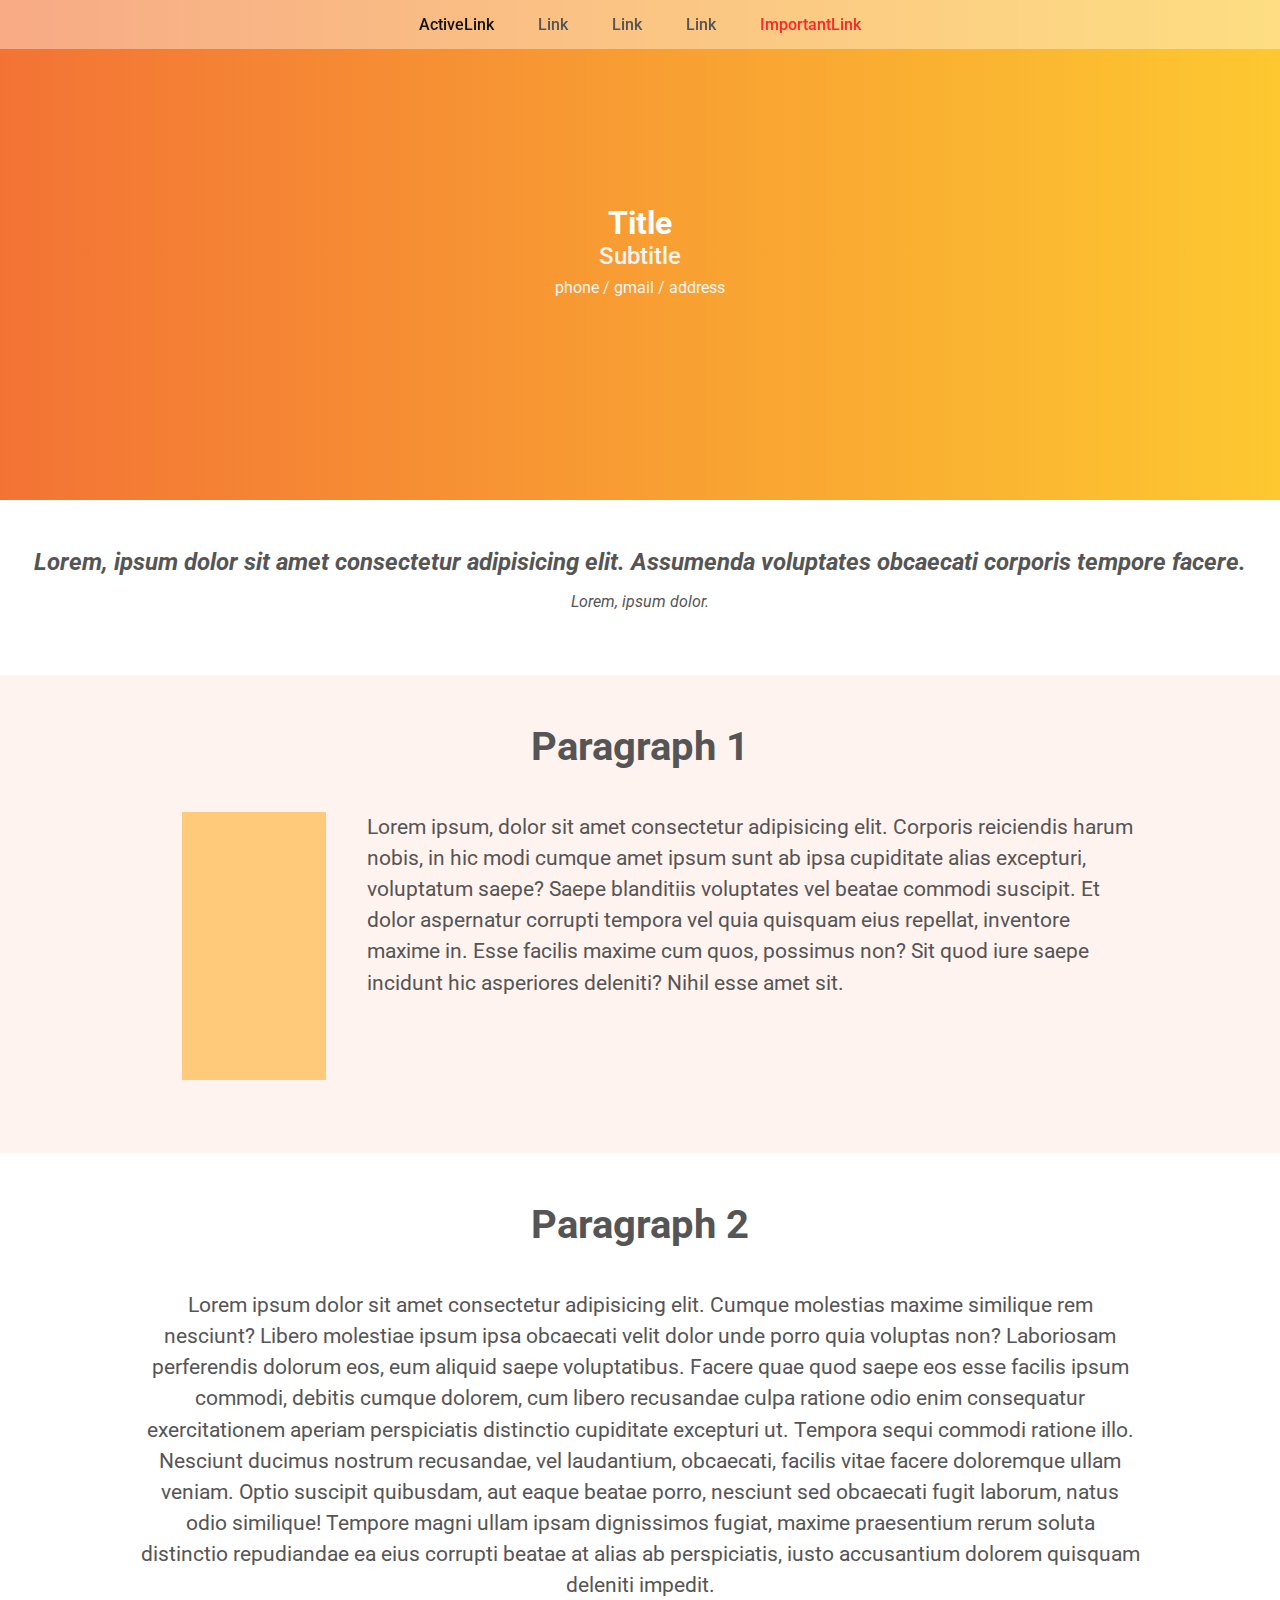
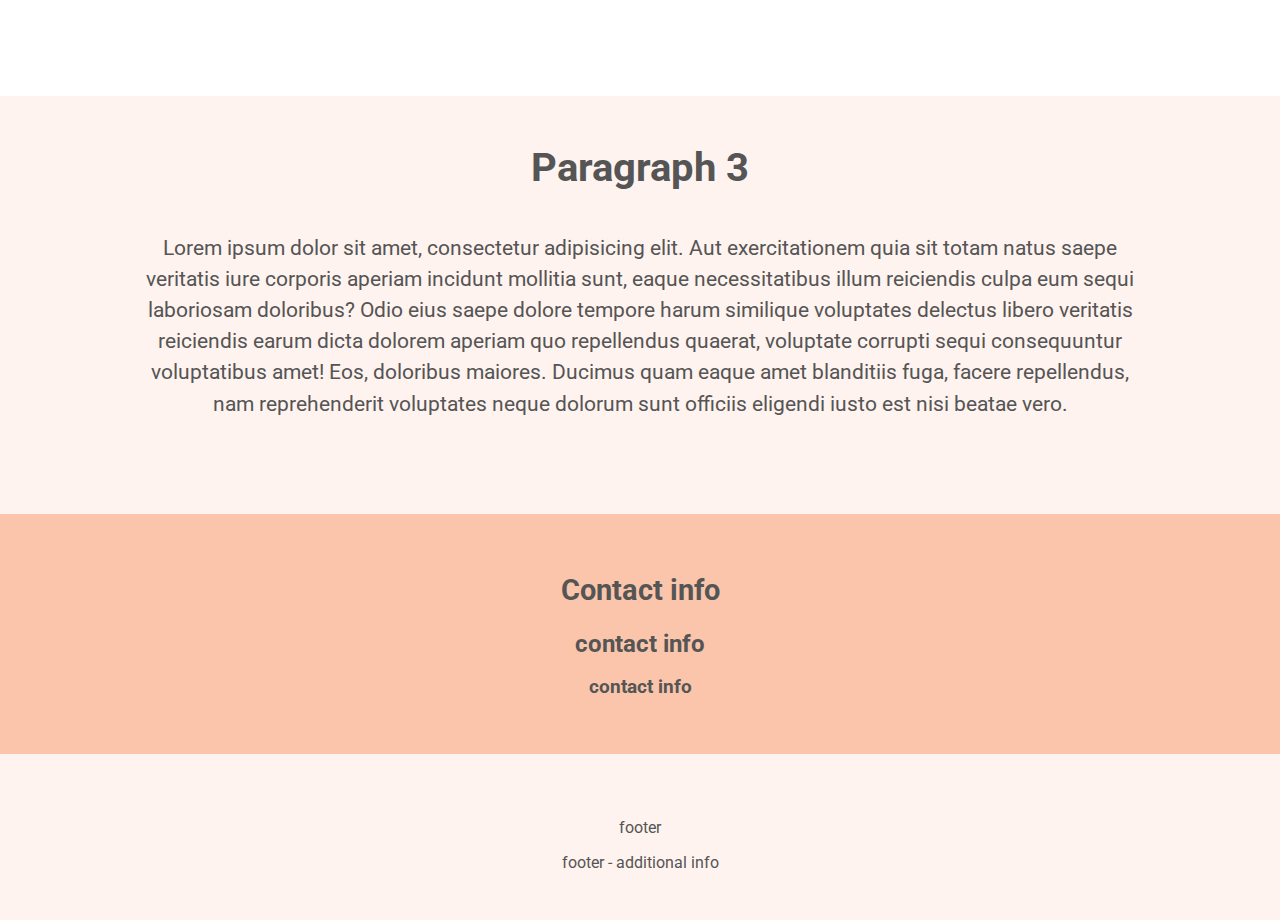
<file: index.html>
<!DOCTYPE html>
<html lang="en">
<head>
    <meta charset="UTF-8">
    <meta http-equiv="X-UA-Compatible" content="IE=edge">
    <meta name="viewport" content="width=device-width, initial-scale=1.0">
    <link rel="stylesheet" href="style.css">
    <link href="https://maxcdn.bootstrapcdn.com/font-awesome/4.1.0/css/font-awesome.min.css" rel="stylesheet">
    <script src="script.js" async></script>
    <title>Document</title>
</head>
<body>
    <header class="header header-index">
        <nav class="header-nav small-screen">
            <button class="spann s-1"><i class="fa fa-bars white"></i></button>
            <span class="spann s-2">Title</span>
        </nav>
        <nav class="header-nav big-screen">
            <ul class="header-nav-list">
                <li><a class="header-links active" href="#">ActiveLink</a></li>
                <li><a class="header-links unactive" href="#">Link</a></li>
                <li><a class="header-links unactive" href="#">Link</a></li>
                <li><a class="header-links unactive" href="#">Link</a></li>
                <li><a class="header-links important" href="#" style="color: rgb(252, 41, 41)">ImportantLink</a></li>
            </ul>
        </nav>
        <div class="title">
            <h1 class="title-1">Title</h1>
            <h2 class="title-2">Subtitle</h2>
            <h3 class="title-3 mt-1">phone / gmail / address</h3>
        </div>
    </header>

    <section>
        <div class="quote">
            <h2 class="italic">Lorem, ipsum dolor sit amet consectetur adipisicing elit. Assumenda voluptates obcaecati corporis tempore facere.</h2>
            <p class="italic">Lorem, ipsum dolor.</p>
        </div>
    </section>

    <section class="paragraphs">
        <div class="pg-background">
            <h1 class="pg-title">Paragraph 1</h1>
            <div class="pg">
                <img class="pg-img" src="img/placeholder.jpg" alt="img">
                <p>Lorem ipsum, dolor sit amet consectetur adipisicing elit. Corporis reiciendis harum nobis, in hic modi cumque amet ipsum sunt ab ipsa
                    cupiditate alias excepturi, voluptatum saepe? Saepe blanditiis voluptates vel beatae commodi suscipit. Et dolor aspernatur corrupti 
                    tempora vel quia quisquam eius repellat, inventore maxime in. Esse facilis maxime cum quos, possimus non? Sit quod iure saepe incidunt 
                    hic asperiores deleniti? Nihil esse amet sit.
                </p>
            </div>
        </div>

        <div class="no-pg-background">
            <h1 class="pg-title">Paragraph 2</h1>
            <div class="pg">
                <p class="text-center">Lorem ipsum dolor sit amet consectetur adipisicing elit. Cumque molestias maxime similique rem nesciunt? Libero molestiae 
                    ipsum ipsa obcaecati velit dolor unde porro quia voluptas non? Laboriosam perferendis dolorum eos, eum aliquid saepe voluptatibus. Facere quae 
                    quod saepe eos esse facilis ipsum commodi, debitis cumque dolorem, cum libero recusandae culpa ratione odio enim consequatur exercitationem 
                    aperiam perspiciatis distinctio cupiditate excepturi ut. Tempora sequi commodi ratione illo. Nesciunt ducimus nostrum recusandae, vel laudantium,
                    obcaecati, facilis vitae facere doloremque ullam veniam. Optio suscipit quibusdam, aut eaque beatae porro, nesciunt sed obcaecati fugit laborum,
                    natus odio similique! Tempore magni ullam ipsam dignissimos fugiat, maxime praesentium rerum soluta distinctio repudiandae ea eius corrupti
                    beatae at alias ab perspiciatis, iusto accusantium dolorem quisquam deleniti impedit.
                </p>
            </div>
        </div>

        <div class="pg-background">
            <h1 class="pg-title">Paragraph 3</h1>
            <div class="pg">
                <p class="text-center">Lorem ipsum dolor sit amet, consectetur adipisicing elit. Aut exercitationem quia sit totam natus saepe veritatis iure 
                    corporis aperiam incidunt mollitia sunt, eaque necessitatibus illum reiciendis culpa eum sequi laboriosam doloribus? Odio eius saepe dolore 
                    tempore harum similique voluptates delectus libero veritatis reiciendis earum dicta dolorem aperiam quo repellendus quaerat, voluptate corrupti 
                    sequi consequuntur voluptatibus amet! Eos, doloribus maiores. Ducimus quam eaque amet blanditiis fuga, facere repellendus, nam reprehenderit 
                    voluptates neque dolorum sunt officiis eligendi iusto est nisi beatae vero.
                </p>
            </div>
        </div>
    </section>

    <section class="outro">
        <div class="outro-info">
            <p class="outro-text outro-text-1" onclick="console.log(window.scrollY)">Contact info</p>
            <p class="outro-text outro-text-2">contact info</p>
            <p class="outro-text outro-text-3">contact info</p>
        </div>
    </section>

    <div class="pg-background">
        <div class="text-center">
            <p>footer</p>
            <p>footer - additional info</p>
        </div>
    </div>
</body>
</html>
</file>
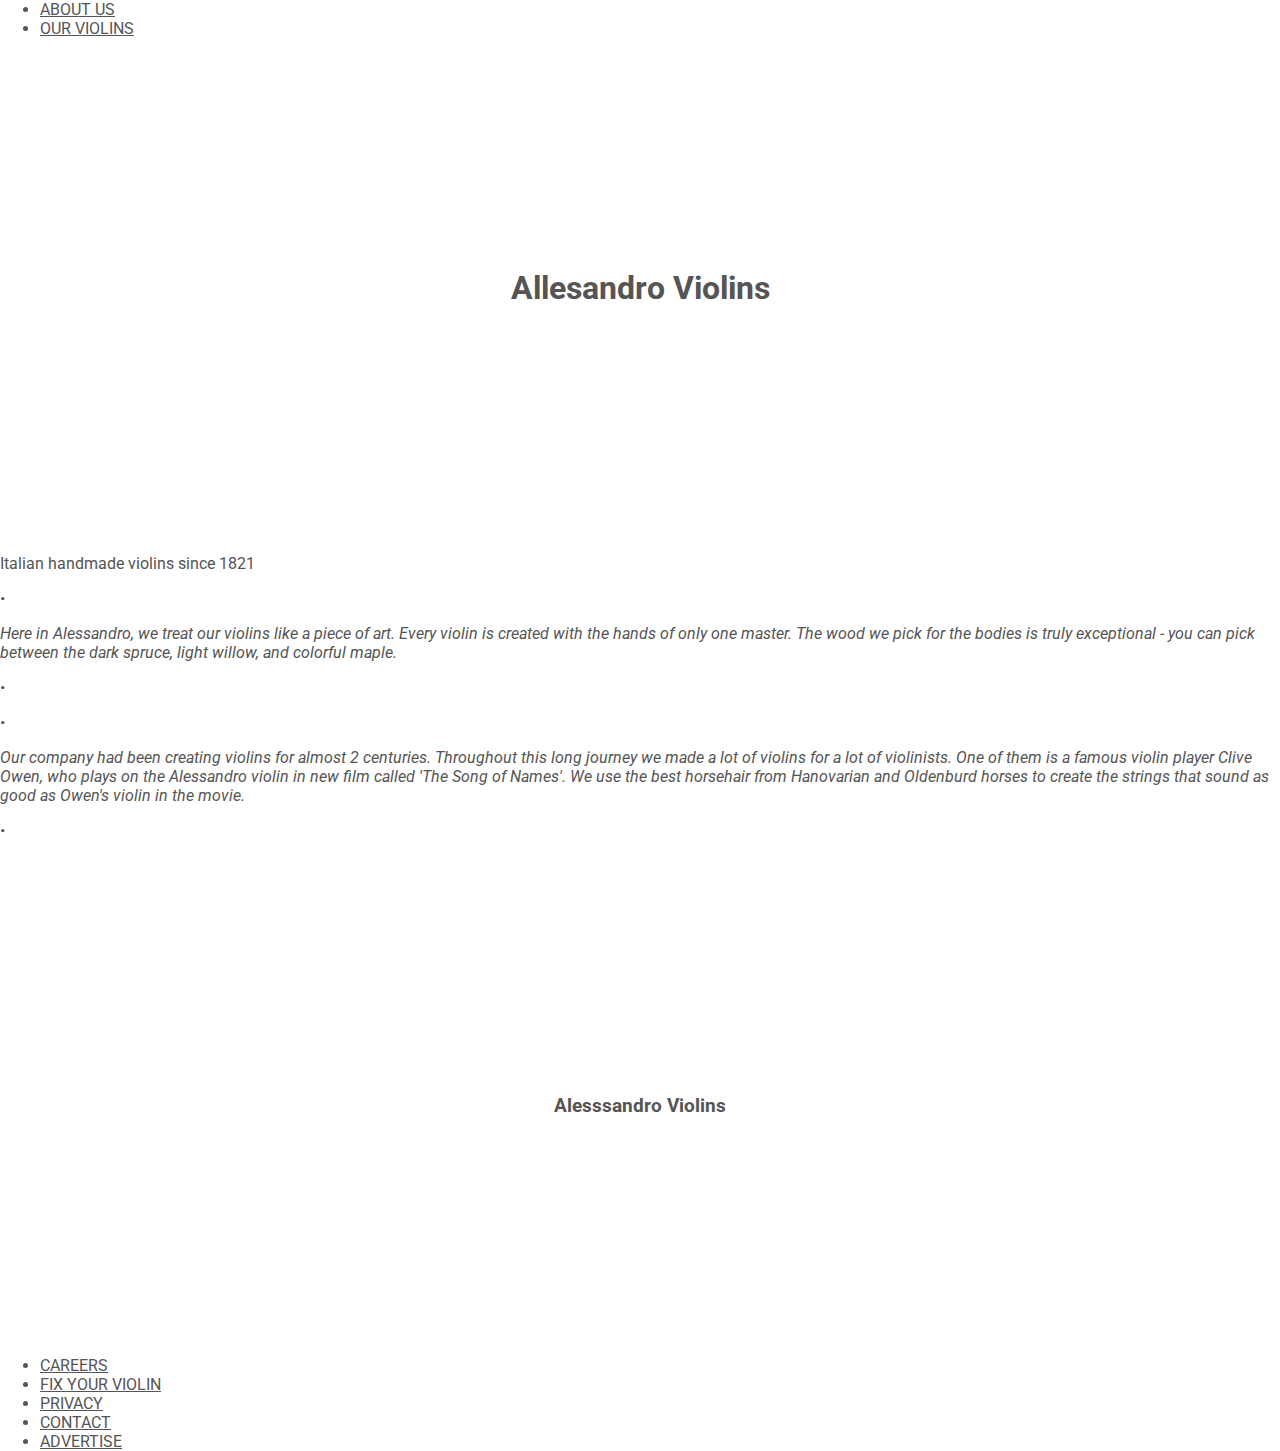
<file: home.html>
<!DOCTYPE html>

<html>

    <head>
        <title> Alessandro Violins </title>
        <meta name="viewport" content="width=device-width, initial-scale=1.0">
        <link rel="stylesheet" href="style.css">
        <script src="script.js"></script>
    </head>

    <body class="body">
        
        <header class="main-header">

            <nav class="nav main-nav">
                <ul>
                    <li><a href="home.html">ABOUT US</a></li>
                    <li><a href="products.html">OUR VIOLINS</a></li>
                </ul>
            </nav>

            <div class="title-header">
                <div>
                    <h1 class="title main-title">Allesandro Violins</h1>
                    <p class="header-paragraph">Italian handmade violins since 1821</p>
                </div>
            </div>

        </header>

        <section class="section">

        <div class="box-1">

            <p class="main-paragraph main-paragraph-dot">•</p>

            <p class="main-paragraph"><i>Here in Alessandro, we treat our violins like a piece of art. Every violin is created with the hands of only one master. 
               The wood we pick for the bodies is truly exceptional - you can pick between the dark spruce, light willow, and colorful maple.</i>
            </p>

            <p class="main-paragraph main-paragraph-dot">•</p>

        </div>

        <div class="box-2">

            <p class="main-paragraph main-paragraph-dot">•</p>

            <p class="main-paragraph"><i>Our company had been creating violins for almost 2 centuries. Throughout this long journey we made a lot of violins
                for a lot of violinists. One of them is a famous violin player Clive Owen, who plays on the Alessandro violin in new film called 'The Song of Names'.
                We use the best horsehair from Hanovarian and Oldenburd horses to create the strings that sound as good as Owen's violin in the movie.</i>
            </p>

            <p class="main-paragraph main-paragraph-dot">•</p>
        
        </div>

        <footer class="footer">

            <h3 class="title footer-title">Alesssandro Violins</h3>

            <ul>
                <li><a href="#">CAREERS</a></li>
                <li><a href="#">FIX YOUR VIOLIN</a></li>
                <li><a href="#">PRIVACY</a></li>
                <li><a href="#">CONTACT</a></li>
                <li><a href="#">ADVERTISE</a></li>
            </ul>

        </footer>

        </section>

    </body>
</html>
</file>
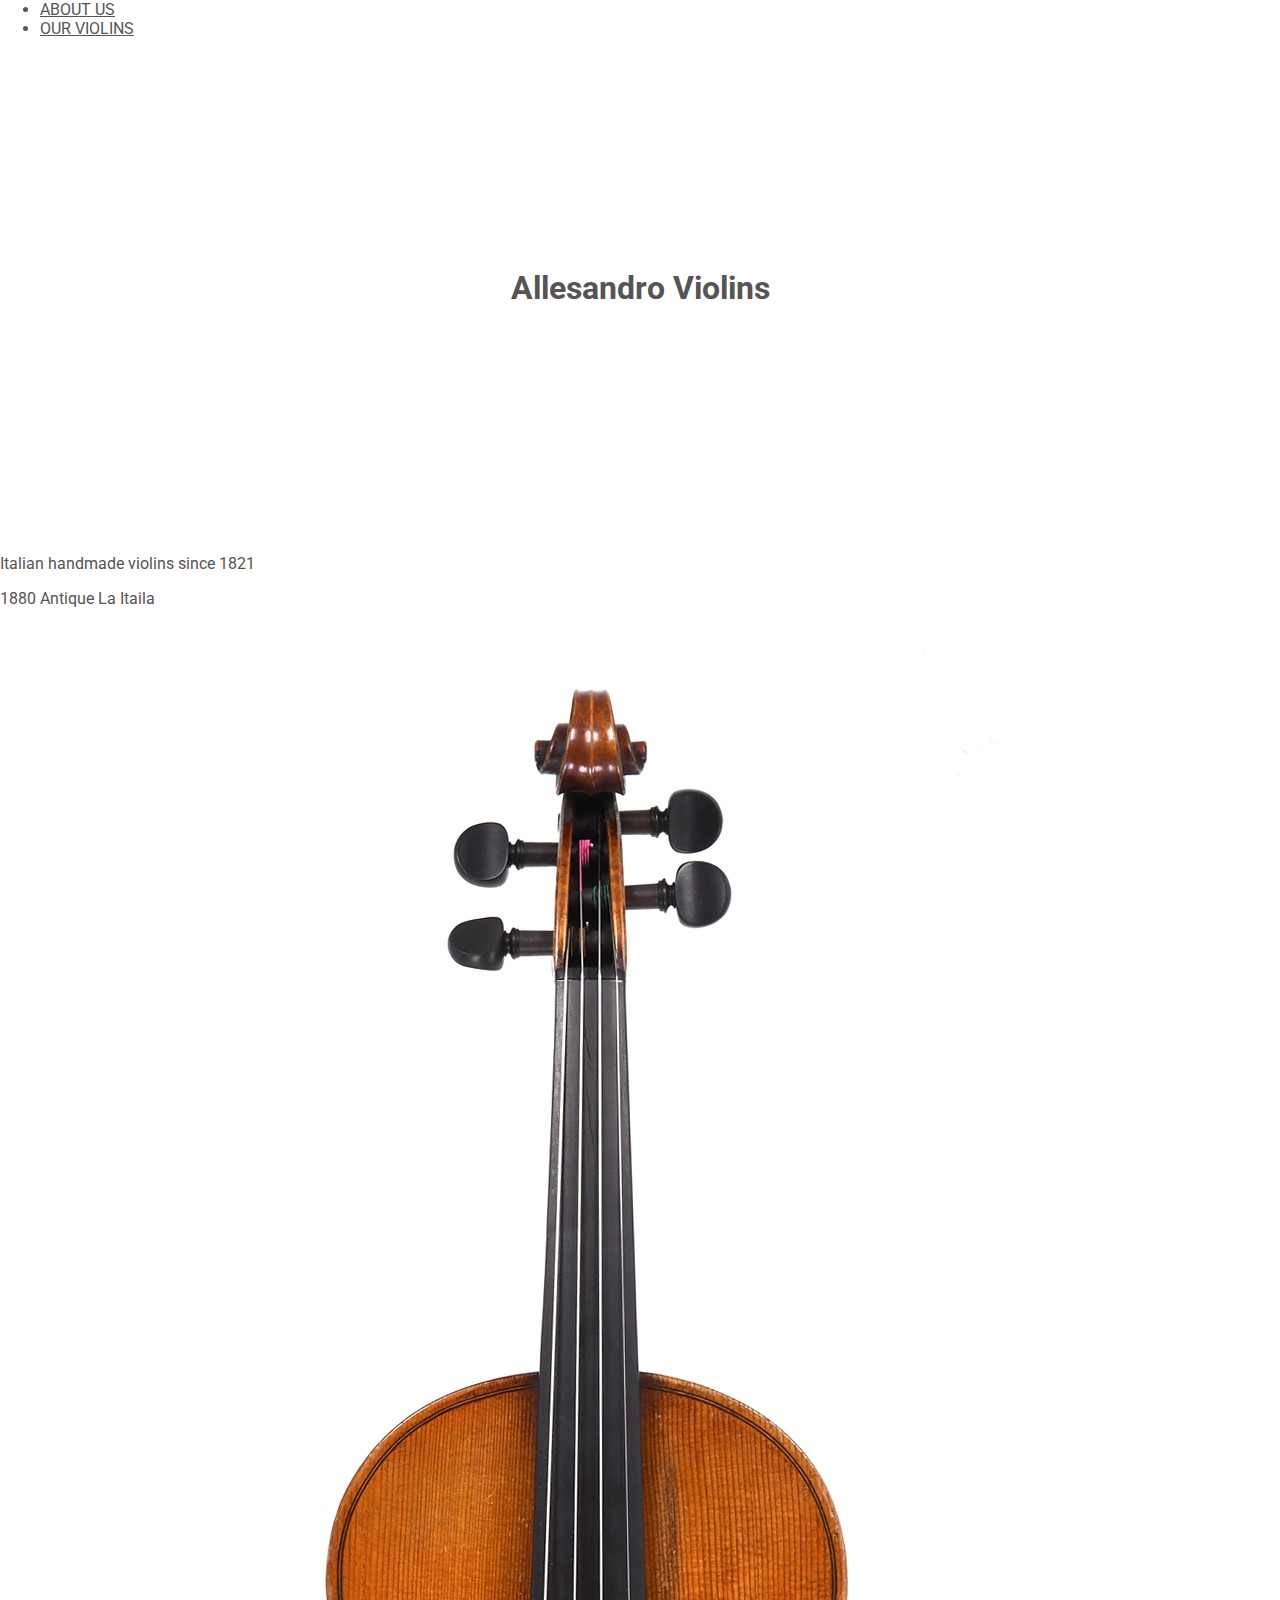
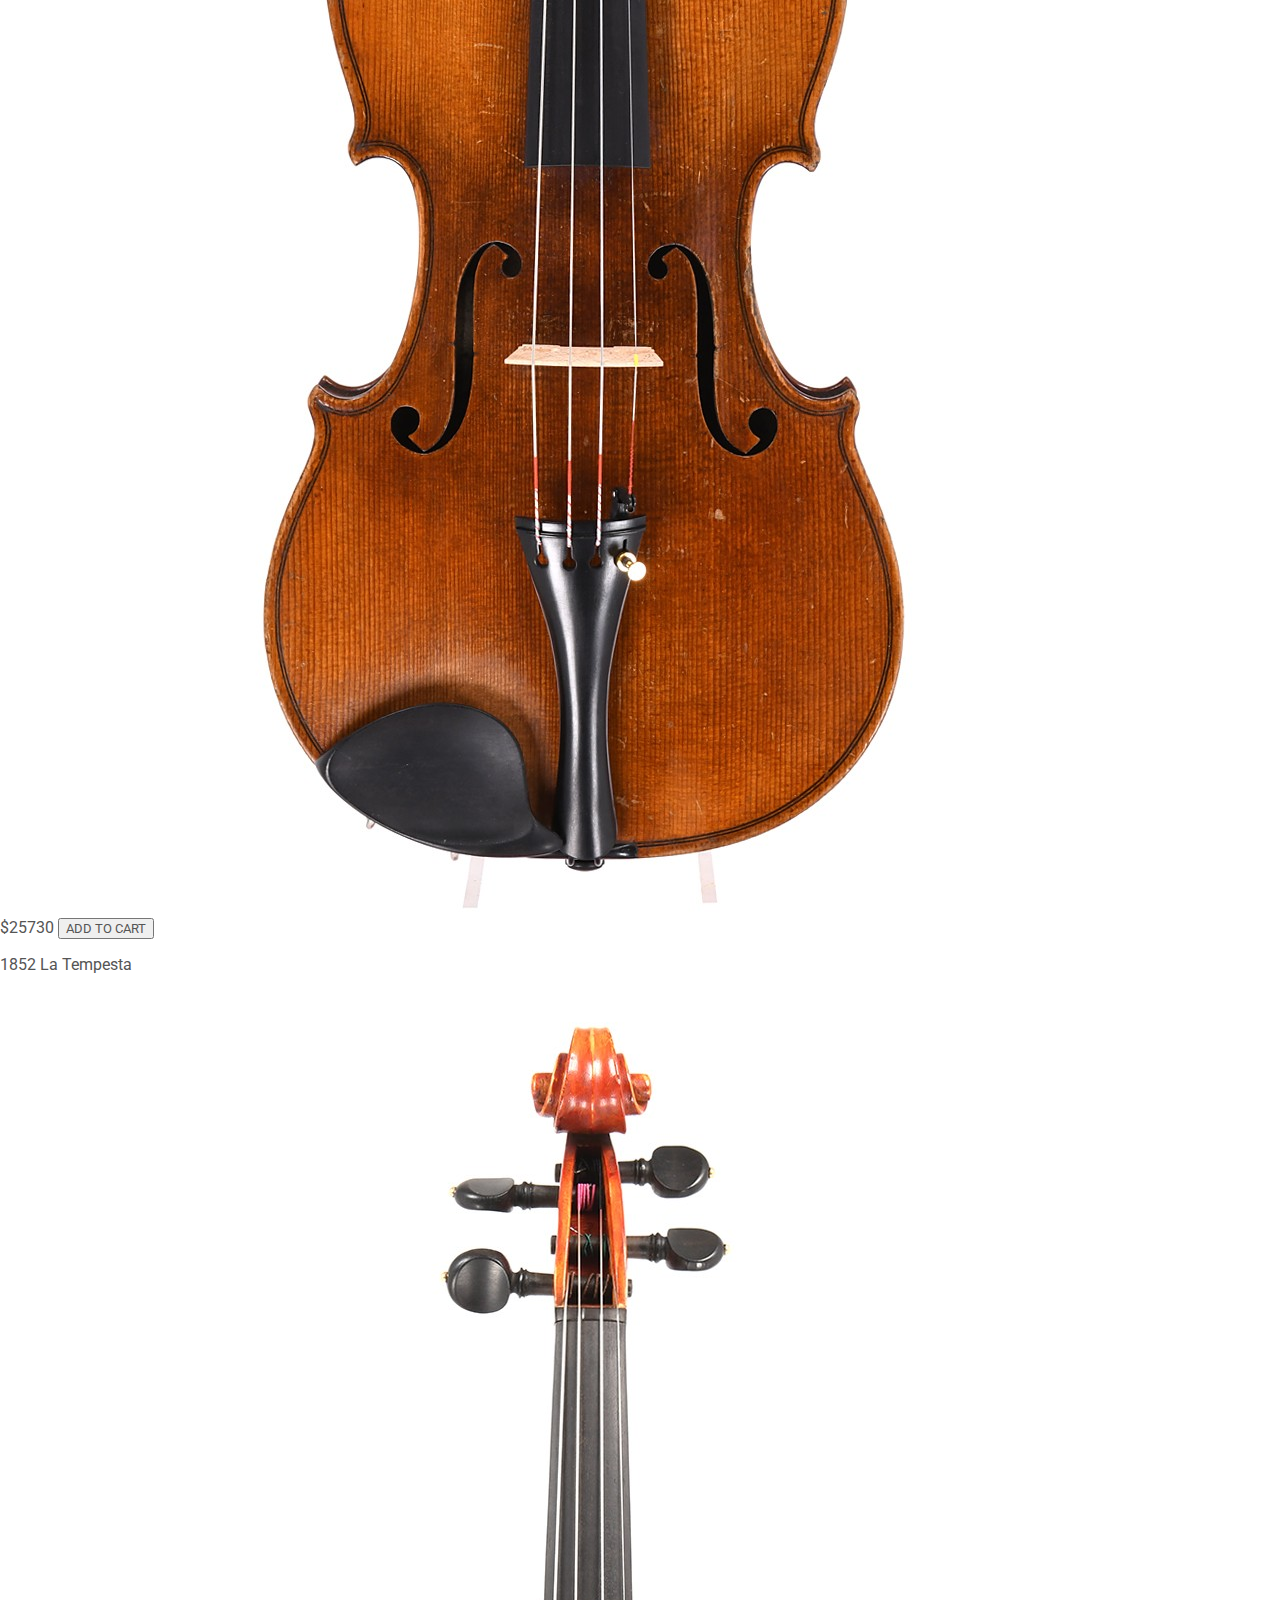
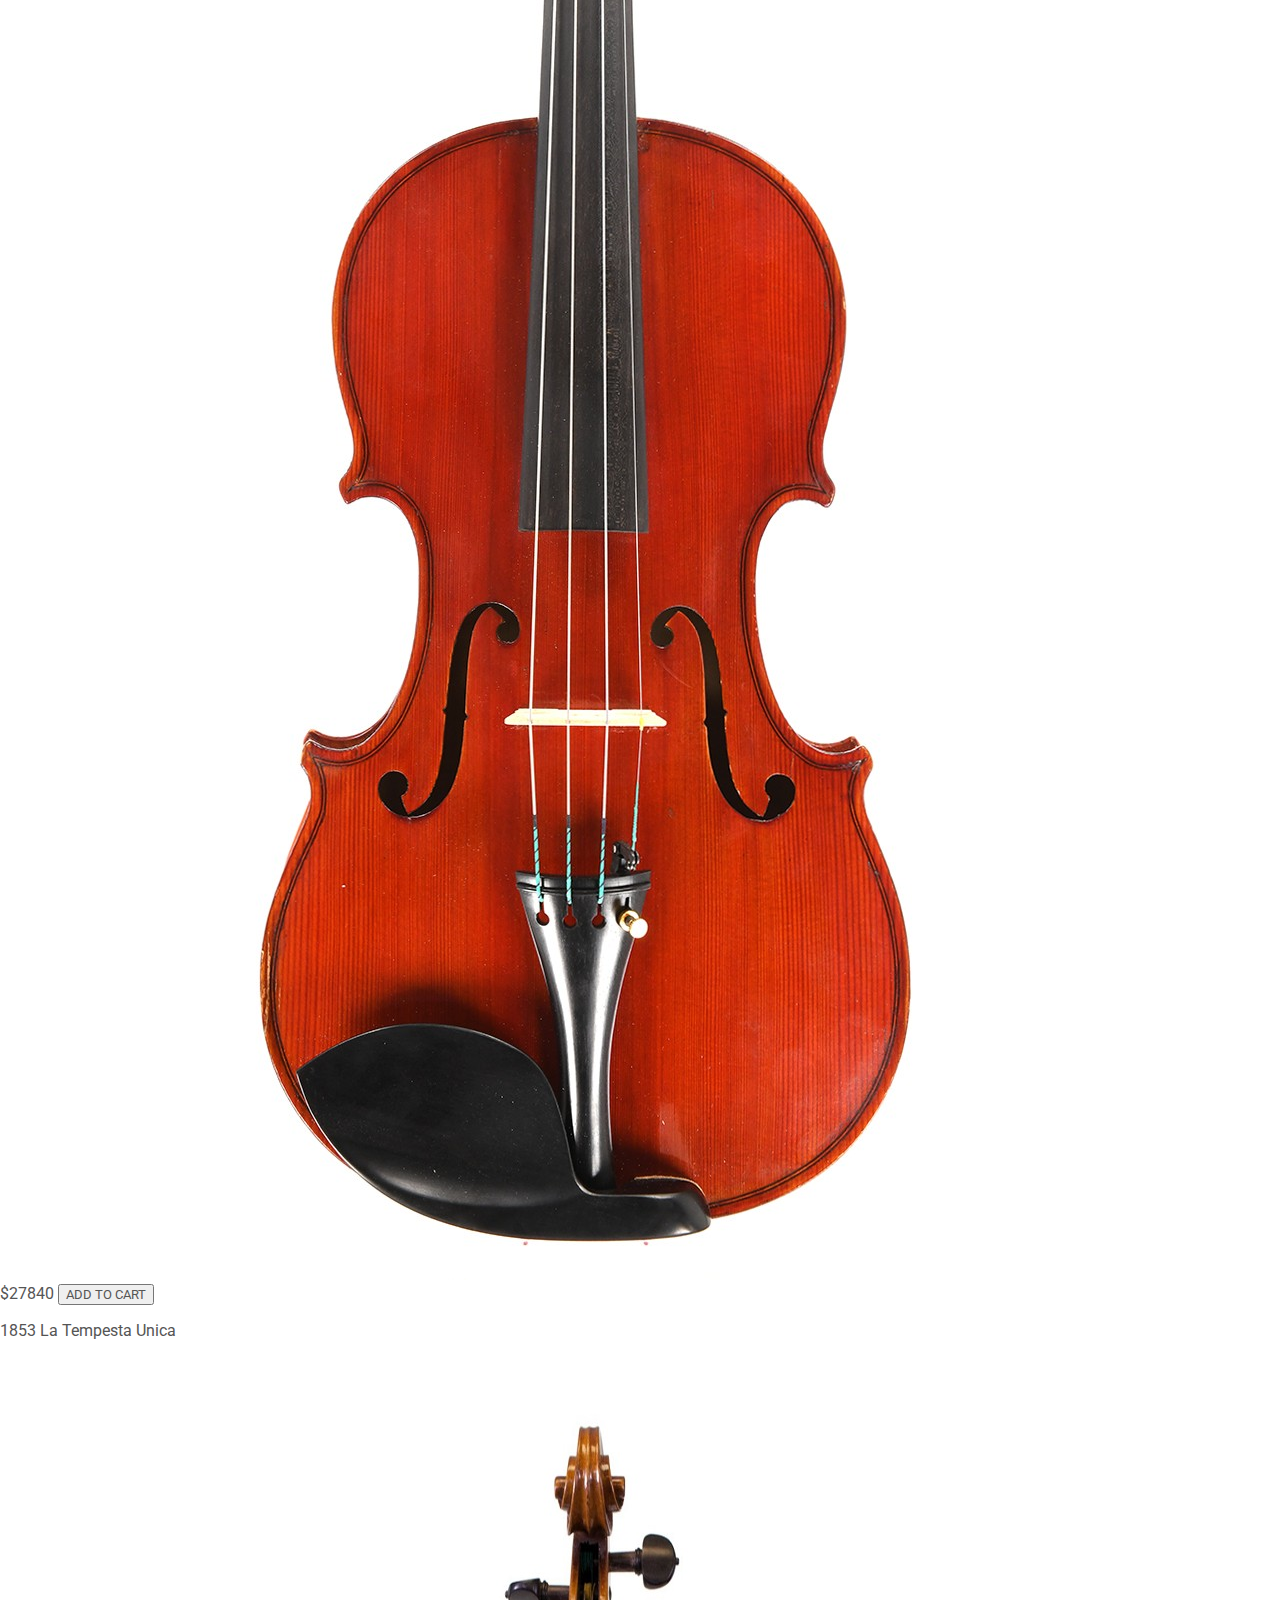
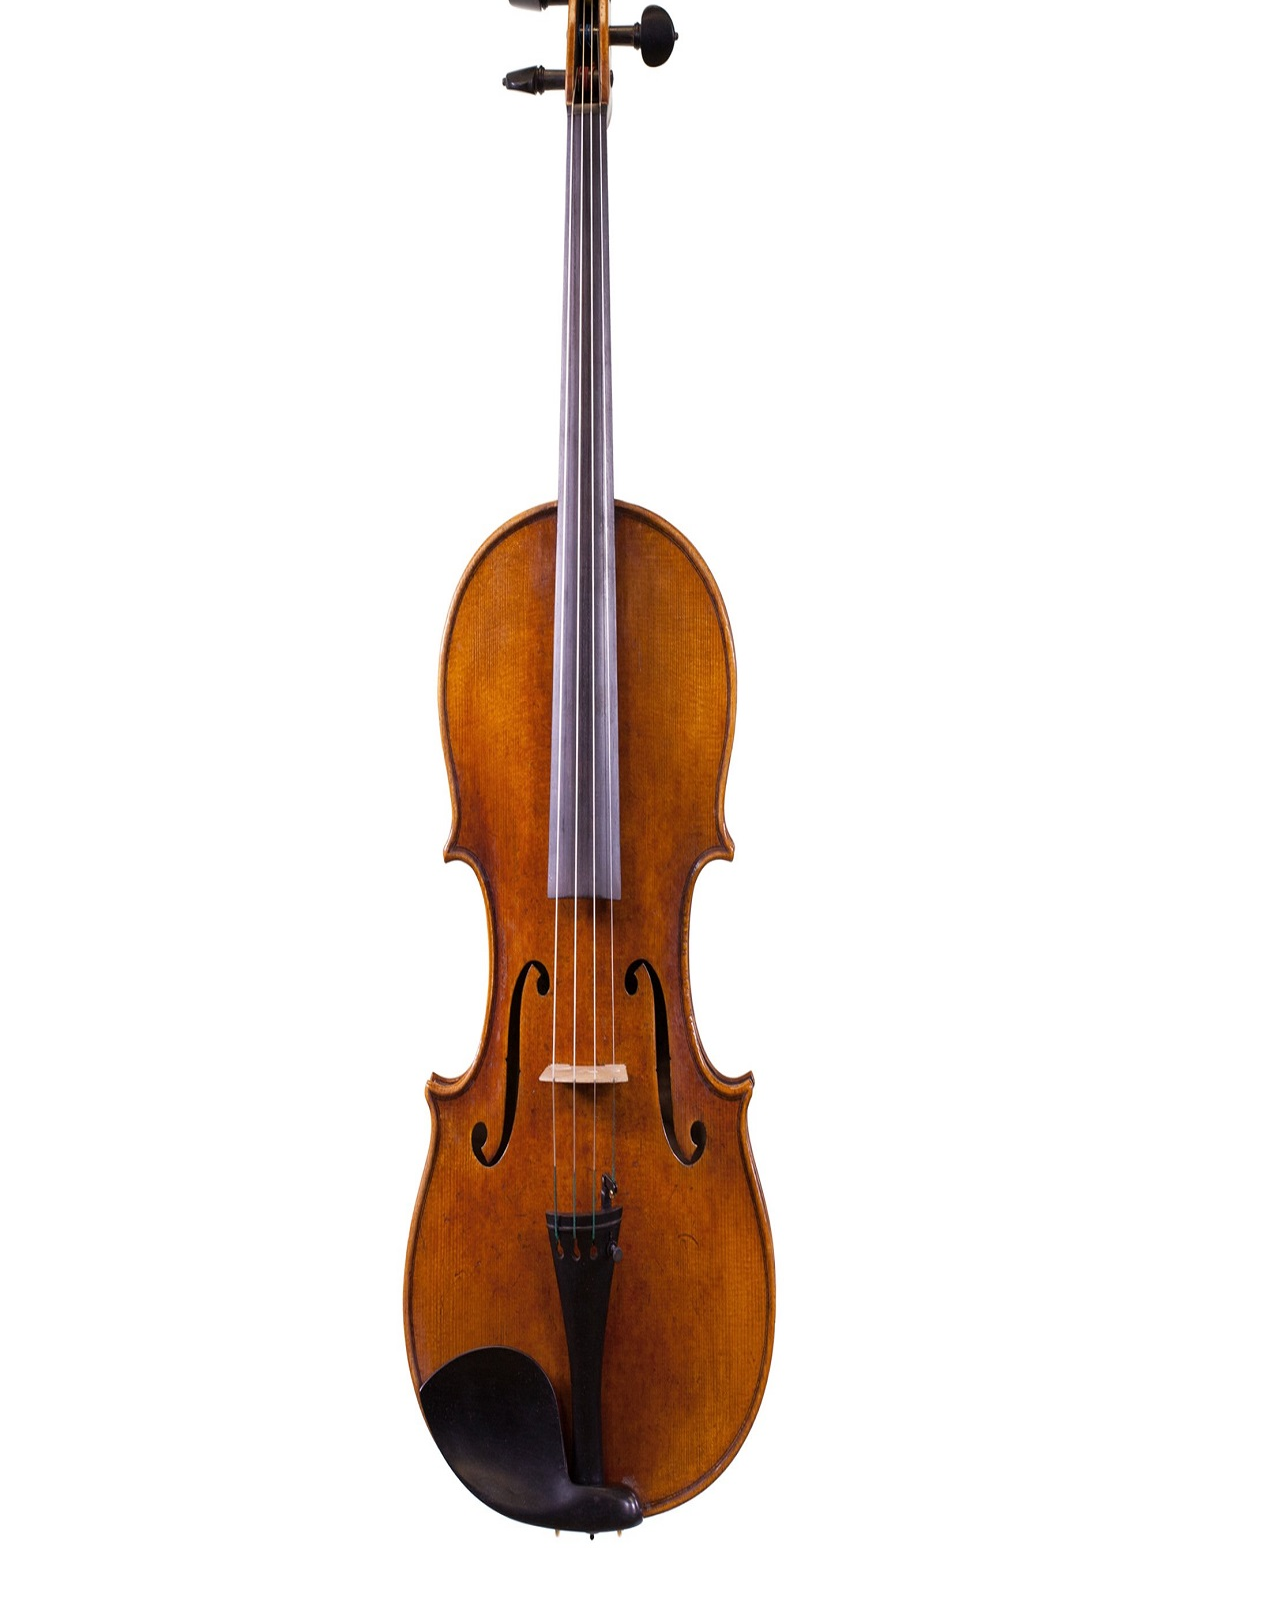
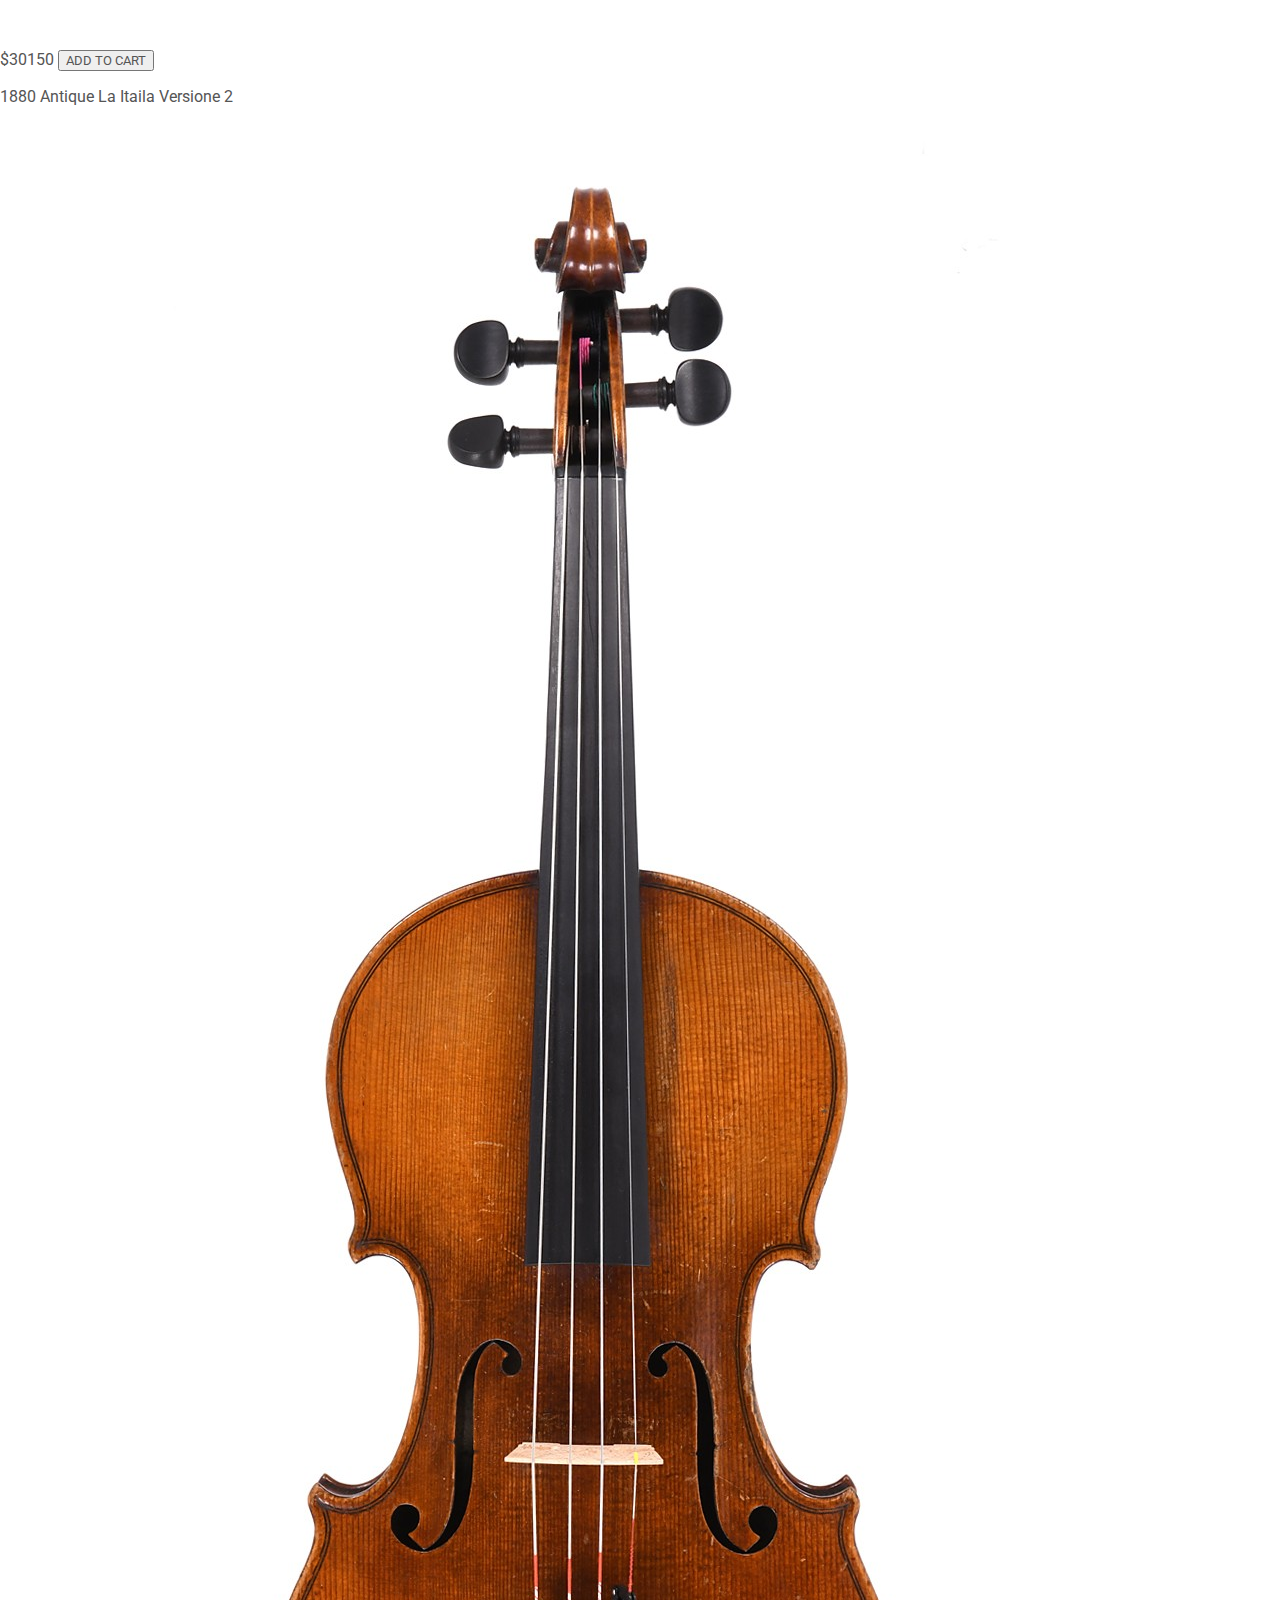
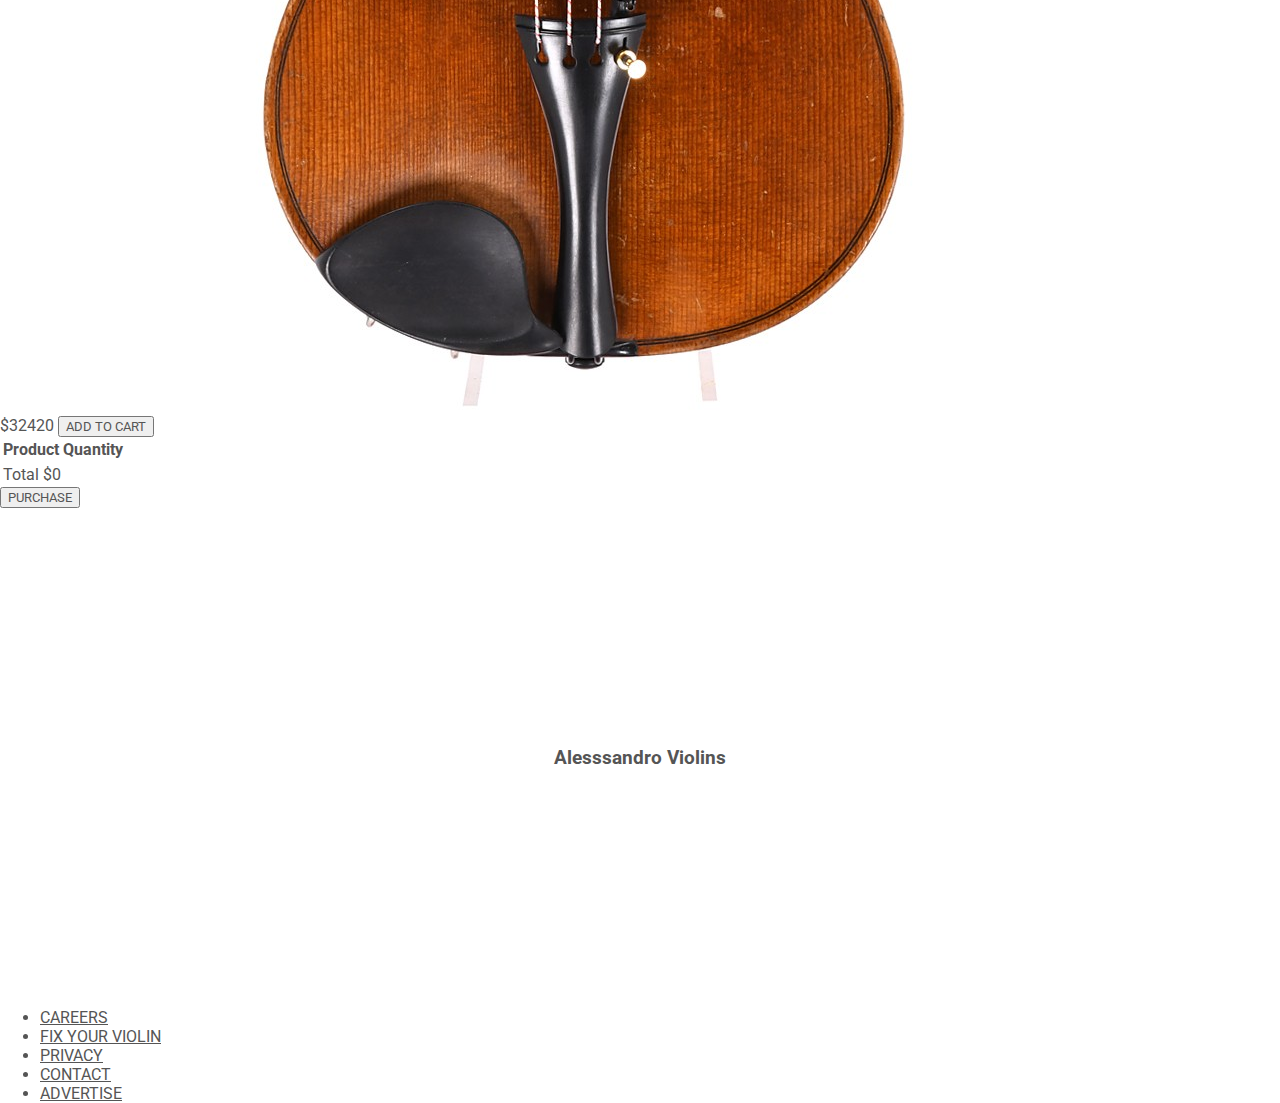
<file: products.html>
<!DOCTYPE html>

<html>

    <head>
        <title> Alessandro Violins </title>
        <meta name="viewport" content="width=device-width, initial-scale=1.0">
        <link rel="stylesheet" href="style.css" />
        <script src="script.js" async></script>
    </head>

    <body class="body">
        
        <header class="main-header">

            <nav class="nav main-nav">
                <ul>
                    <li><a href="home.html">ABOUT US</a></li>
                    <li><a href="products.html">OUR VIOLINS</a></li>
                </ul>
            </nav>

            <div class="title-header">
                <div>
                    <h1 class="title main-title">Allesandro Violins</h1>
                    <p class="header-paragraph">Italian handmade violins since 1821</p>
                </div>
            </div>

        </header>

        <section>
        
            <div class="store-items">

                <div class="store-item">

                    <p class="store-item-name js-item-name">1880 Antique La Itaila</p>
                    <img class="store-item-image" src="images/violin-1.jpg">
                    <div class="store-item-info">
                        <span class="store-item-price">$25730</span>
                        <button class="button-purchase">ADD TO CART</button>
                    </div>

                </div>

                <div class="store-item">

                    <p class="store-item-name js-item-name">1852 La Tempesta</p>
                    <img class="store-item-image" src="images/violin-2.jpg">
                    <div class="store-item-info">
                        <span class="store-item-price">$27840</span>
                        <button class="button-purchase">ADD TO CART</button>
                    </div>

                </div>
            
                <div class="store-item">

                    <p class="store-item-name js-item-name">1853 La Tempesta Unica</p>
                    <img class="store-item-image" src="images/violin-3.jpg">
                    <div class="store-item-info">
                        <span class="store-item-price">$30150</span>
                        <button class="button-purchase">ADD TO CART</button>
                    </div>

                </div>
            
                <div class="store-item">

                    <p class="store-item-name-2 js-item-name">1880 Antique La Itaila Versione 2</p>
                    <img class="store-item-image" src="images/violin-1.jpg">
                    <div class="store-item-info">
                        <span class="store-item-price">$32420</span>
                        <button class="button-purchase">ADD TO CART</button>
                    </div>

                </div>
            
            </div>

        </section>

        <section>

            <div class="cart-page">

                <table>
                    <tr>
                        <div>
                            <th>Product</th>
                            <th class="quantity">Quantity</th>
                        </div>
                    </tr>
                </table>

                <table class="cart-items">
                </table>

                <div class="total-price">

                    <table>
                        <tr>
                            <td class="product-name">Total</td>
                            <td class="purchase-total">$0</td>
                        </tr>
                    </table>

                </div>

            </div>

            <div class="btn-purchase-block">
                <button class="btn-purchase">PURCHASE</button>
            </div>

        </section>

        <footer class="footer">

            <h3 class="title footer-title">Alesssandro Violins</h3>

            <ul>
                <li><a href="#">CAREERS</a></li>
                <li><a href="#">FIX YOUR VIOLIN</a></li>
                <li><a href="#">PRIVACY</a></li>
                <li><a href="#">CONTACT</a></li>
                <li><a href="#">ADVERTISE</a></li>
            </ul>

        </footer>

    </body>
</html>
</file>
<file: style.css>
@import url("https://fonts.googleapis.com/css2?family=Roboto:ital,wght@0,100;0,300;0,400;0,500;0,700;0,900;1,400&display=swap");

* {
  box-sizing: border-box;
  font-family: Roboto, sans-serif;
  color: #555;
}

body,
h1,
h2,
h3,
ul {
  margin: 0;
}

.text-center {
  text-align: center;
}

.header {
  background-color: rgb(172, 172, 172);
  background-position: 50%;
  background-size: cover;
  min-height: 500px;
  width: 100%;
}

.header-nav {
  position: absolute;
  width: 100%;
  background-color: rgba(255, 255, 255, 0.4);
  position: fixed;
}

.big-screen {
  display: block;
}

.small-screen {
  display: none;
}

.header-nav-list {
  list-style-type: none;
  padding: 15px;
  margin: 0 auto;
  max-width: fit-content;
}
.header-nav-list li {
  display: inline;
  padding: 20px;
  font-weight: 500;
}

.header-links {
  text-decoration: none;
  height: fit-content;
}

.active {
  color: #111;
}

.header-index {
  background: #fdc830; /* fallback for old browsers */
  background: -webkit-linear-gradient(
    to right,
    #f37335,
    #fdc830
  ); /* Chrome 10-25, Safari 5.1-6 */
  background: linear-gradient(
    to right,
    #f37335,
    #fdc830
  ); /* W3C, IE 10+/ Edge, Firefox 16+, Chrome 26+, Opera 12+, Safari 7+ */

  /*background-image: url(img/bannerHome.jpg);
  background-color: rgba(0, 0, 0, 0.5);
  background-blend-mode: multiply;
  background-size: cover;*/
}

.title {
  display: flex;
  min-height: 500px;
  flex-direction: column;
  align-items: center;
  justify-content: center;
  text-align: center;
}

.title-1 {
  color: white;
  font-weight: 700;
}

.title-2 {
  color: whitesmoke;
  font-weight: 500;
}

.title-3 {
  color: whitesmoke;
  font-weight: 400;
  font-size: 1em;
}

.mt-1 {
  margin-top: 0.5em;
}

.quote {
  text-align: center;
  margin: 3em auto;
}

.italic {
  font-style: italic;
}

.paragraphs {
  padding-top: 1em;
  text-align: center;
}

.pg-background {
  background-color: rgb(255, 243, 239);
}

.pg-background,
.no-pg-background {
  padding: 3em 0 2em 0;
}

.pg {
  width: 100%;
  max-width: 1000px;
  margin: 2em auto;
  display: flex;
  font-size: 1.3em;
  display: flex;
  text-align: left;
}

.pg-title {
  font-size: 2.5rem;
}

.pg-img {
  padding: 0 2em;
}

.pg p {
  line-height: 1.5;
  margin-top: 0;
}

.outro {
  background-color: #f374356b;
  padding: 3em 0;
}

.outro-info {
  width: 100%;
  max-width: 1000px;
  margin: 0 auto;
  text-align: center;
}

.outro-text {
  margin: 0;
  line-height: 2;
  font-weight: bold;
}

.outro-text-1 {
  font-size: 1.8rem;
}

.outro-text-2 {
  font-size: 1.5rem;
}

.outro-text-3 {
  font-size: 1.2rem;
}

/*---------------*/

span {
  display: inline-block;
}
.container {
  background-color: honeydew;
}
.menu-1 {
  background-color: gray;
}
.menu-2 {
  margin: auto;
  background-color: green;
}

@media only screen and (max-width: 1100px) {
  .header-nav-list {
    font-size: 0.8em;
  }

  .pg {
    max-width: 500px;
    flex-direction: column;
  }
  .pg-img {
    max-width: 250px;
    margin: auto;
    float: left;
  }
  .pg p {
    text-align: center;
    line-height: 1.3;
    margin-top: 1em;
  }

  .quote {
    padding: 0 20px;
  }

  .outro-info {
    width: 80%;
  }
  .outro-text {
    line-height: 1.5;
  }
  .outro-text-1 {
    font-size: 1.3rem;
  }
  .outro-text-2 {
    font-size: 1rem;
  }
  .outro-text-3 {
    font-size: 0.9rem;
  }
}

@media only screen and (max-width: 870px) {
  .big-screen {
    display: none;
  }
  .small-screen {
    display: block;
    color: white;
    display: flex;
  }

  .header-nav-list {
    background-color: red;
    max-width: 100%;
  }
  .header-nav-list li a {
    font-size: 3.5em;
  }

  .new {
    background-color: #444;
    display: flex;
  }
  .spann {
    padding: 0.5em 1em;
    color: white;
    font-size: 1.3em;
  }
  .s-1 {
    background-color: transparent;
    border: none;
  }
  .s-1:active {
    background-color: rgba(0, 0, 0, 0.6);
    border-top-right-radius: 5px;
    border-bottom-right-radius: 5px;
  }
  .s-2 {
    margin-left: auto;
  }
  .white {
    color: white;
  }

  .pg-img {
    float: left;
  }
}

@media only screen and (max-width: 500px) {
  .title {
    padding: 0 20px;
  }
  .title-1 {
    font-size: 1.8em;
  }
  .title-2 {
    font-size: 1.25em;
  }
  .title-3 {
    font-size: 0.9em;
  }

  .pg {
    max-width: 350px;
  }
  .pg p {
    text-align: center;
  }
}

@media only screen and (max-width: 350px) {
  .pg {
    width: 90%;
  }
  .pg p {
    text-align: center;
  }
}
</file>
